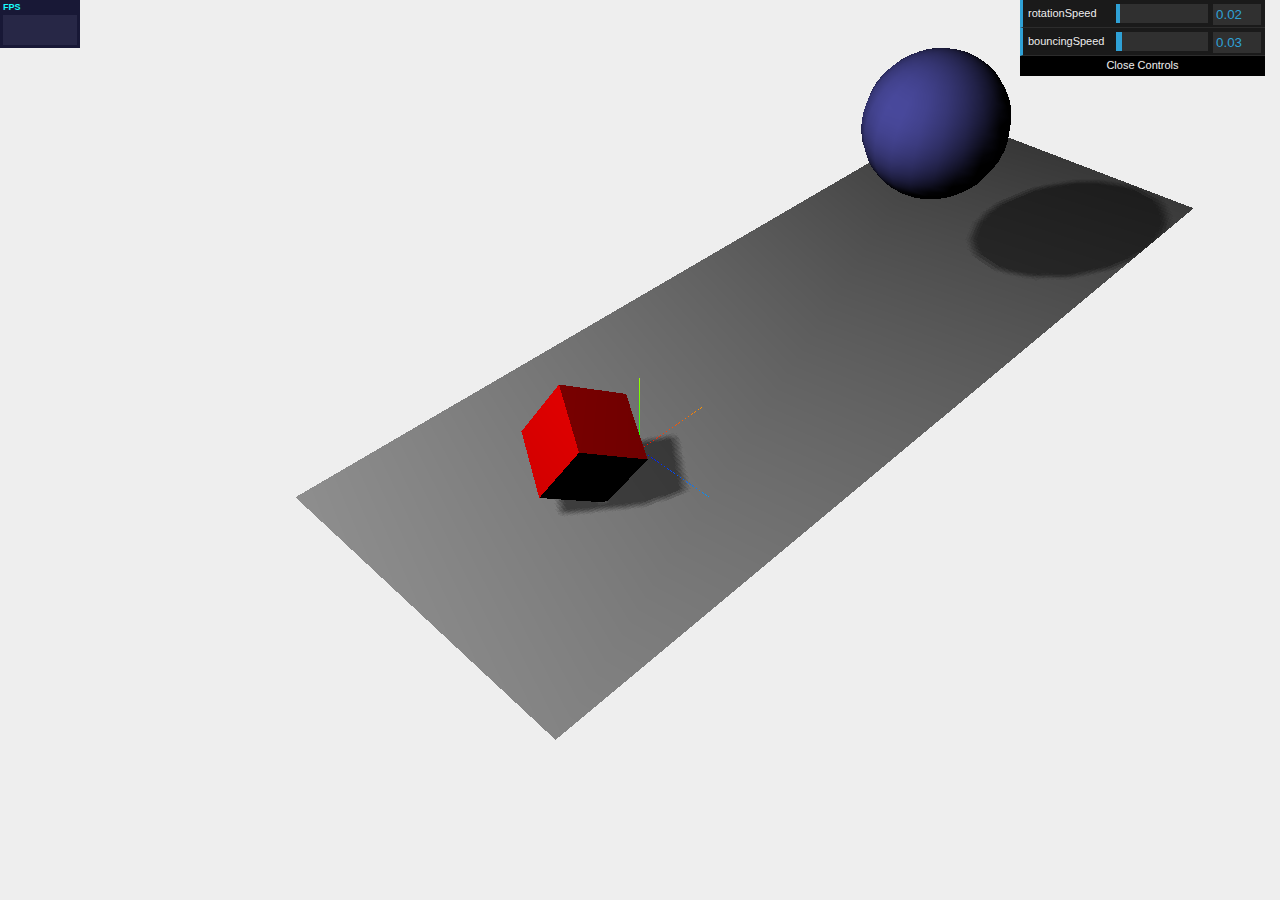
<file: exp/index.html>
<!DOCTYPE html>
<html>
  <head>
    <title>Basic skeleton</title>
    <script type="text/javascript" src="req/libs/three.js"></script>
    <script type="text/javascript" src="req/libs/jquery-1.9.0.js"></script>
    <script type="text/javascript" src="req/libs/stats.js"></script>
    <script type="text/javascript" src="req/libs/dat.gui.js"></script>

    <style>
      body {
        margin: 0;
        overflow: hidden;
      }
      #Stats-output {
        position: absolute;
        top: 0;
        left: 0;
      }
    </style>
  </head>
  <body>
    <div id="Stats-output">
    </div>

    <div id="WebGL-output">
    </div>

    <script type="text/javascript">
      // once everything is loaded, we run our Three.js stuff.
      $(function () {

        function init() {

          var stats = initStats();

          var scene = new THREE.Scene();
          var camera = new THREE.PerspectiveCamera(45
            , window.innerWidth / window.innerHeight
            , 0.1, 1000);
          var renderer = new THREE.WebGLRenderer();
          renderer.setClearColorHex(0xEEEEEE, 1.0);
          renderer.setSize(window.innerWidth, window.innerHeight);

          var axes = new THREE.AxisHelper(5);
          scene.add(axes);

          // objects

          var planeGeo = new THREE.PlaneGeometry(60, 20, 1, 1);
          var planeMat = new THREE.MeshLambertMaterial({color: 0xcccccc});
          var plane = new THREE.Mesh(planeGeo, planeMat);

          plane.rotation.x = -0.5 * Math.PI;

          plane.position.x = 15;
          plane.position.y = 0;
          plane.position.z = 0;

          plane.receiveShadow = true;

          scene.add(plane);

          var cubeGeo = new THREE.CubeGeometry(4,4,4);
          var cubeMat = new THREE.MeshLambertMaterial({color: 0xff0000});
          var cube = new THREE.Mesh(cubeGeo, cubeMat);

          cube.position.x = -4;
          cube.position.y = 3;
          cube.position.z = 0;

          cube.castShadow = true;

          scene.add(cube);

          var sphereGeometry = new THREE.SphereGeometry(4,20,20);
          var sphereMaterial = new THREE.MeshLambertMaterial({color: 0x7777ff});
          var sphere = new THREE.Mesh(sphereGeometry,sphereMaterial);

          sphere.position.x = 20;
          sphere.position.y = 4;
          sphere.position.z = 2;

          sphere.castShadow = true;

          scene.add(sphere);

          // lights

          var spotLight = new THREE.SpotLight(0xffffff);
          spotLight.position.set(-40,60,-10);
          spotLight.castShadow = true;
          scene.add(spotLight);
          
          camera.position.x = -30;
          camera.position.y = 40;
          camera.position.z = 30;

          camera.lookAt(scene.position);

          // renders original
          $('#WebGL-output').append(renderer.domElement);

          renderer.setSize(window.innerWidth, window.innerHeight);
          renderer.shadowMapEnabled = true;
          
          var step = 0;

          var controls = new function() {
            this.rotationSpeed = 0.02;
            this.bouncingSpeed = 0.03;
          }

          var gui = new dat.GUI();
          gui.add(controls, 'rotationSpeed', 0, 0.5);
          gui.add(controls, 'bouncingSpeed', 0, 0.5);

          renderScene();

          function renderScene() {
            stats.update();

            cube.rotation.x += controls.rotationSpeed;
            cube.rotation.y += controls.rotationSpeed;
            cube.rotation.z += controls.rotationSpeed;

            step += controls.bouncingSpeed;
            sphere.position.x = 20 + ( 10 * (Math.cos(step)));
            sphere.position.y = 2 + ( 10 * Math.abs(Math.sin(step)));

            requestAnimationFrame(renderScene);
            renderer.render(scene, camera);
          }

          function initStats() {
            var stats = new Stats();

            stats.setMode(0);

            $("#Stats-output").append(stats.domElement);

            return stats;
          }
        }

        $(window).load(function() {
          init();
        });
      });
    </script>
  </body>
</html>
</file>
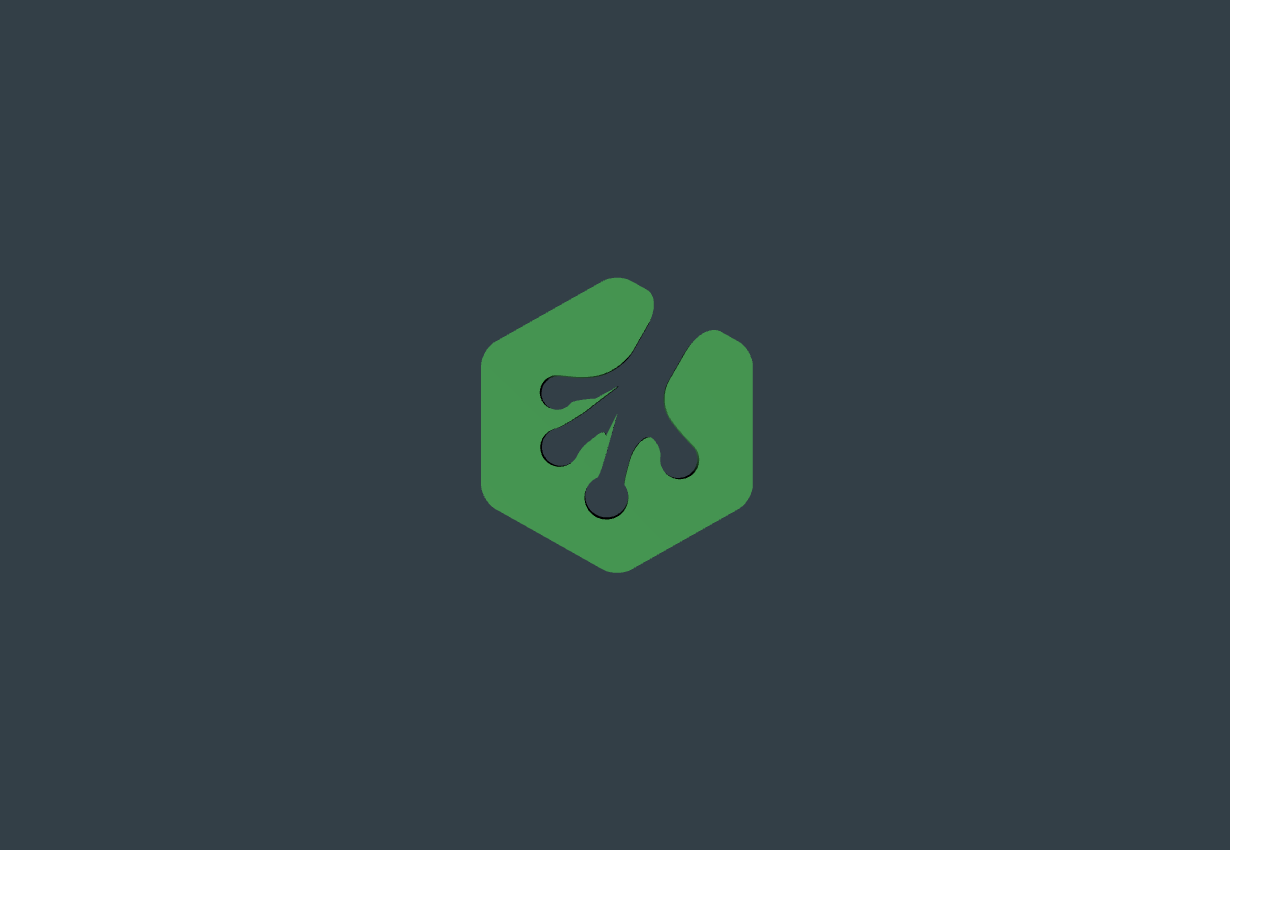
<file: threelogo/index.html>
<!doctype html>
<html lang="en">
<head>
  <title>Treehouse Logo in three.js</title>
  <meta charset="utf-8">
</head>
<body style="margin: 0;">

  <script src="js/three.min.js"></script>
  <script src="js/OrbitControls.js"></script>

  <script>

    // Set up the scene, camera, and renderer as global variables.
    var scene, camera, renderer;

    init();
    animate();

    // Sets up the scene.
    function init() {

      // Create the scene and set the scene size.
      scene = new THREE.Scene();
      var WIDTH = window.innerWidth - 50,
          HEIGHT = window.innerHeight - 50;

      // Create a renderer and add it to the DOM.
      renderer = new THREE.WebGLRenderer({antialias:true});
      renderer.setSize(WIDTH, HEIGHT);
      document.body.appendChild(renderer.domElement);

      // Create a camera, zoom it out from the model a bit, and add it to the scene.
      camera = new THREE.PerspectiveCamera(45, WIDTH / HEIGHT, 0.1, 20000);
      camera.position.set(0,12,0);
      scene.add(camera);

      // Create an event listener that resizes the renderer with the browser window.
      window.addEventListener('resize', function() {
        var WIDTH = window.innerWidth - 25,
            HEIGHT = window.innerHeight - 25;
        renderer.setSize(WIDTH, HEIGHT);
        camera.aspect = WIDTH / HEIGHT;
        camera.updateProjectionMatrix();
      });

      // Set the background color of the scene.
      renderer.setClearColorHex(0x333F47, 1);

      // Create a light, set its position, and add it to the scene.
      var light = new THREE.PointLight(0xffffff);
      light.position.set(-100,200,100);
      scene.add(light);

      // Load in the mesh and add it to the scene.
      var loader = new THREE.JSONLoader();
      loader.load( "models/treehouse_logo.js", function(geometry){
        var material = new THREE.MeshLambertMaterial({color: 0x55B663});
        mesh = new THREE.Mesh(geometry, material);
        scene.add(mesh);
      });

      // Add OrbitControls so that we can pan around with the mouse.
      controls = new THREE.OrbitControls(camera, renderer.domElement);

    }


    // Renders the scene and updates the render as needed.
    function animate() {

      // Read more about requestAnimationFrame at http://www.paulirish.com/2011/requestanimationframe-for-smart-animating/
      requestAnimationFrame(animate);

      // Render the scene.
      renderer.render(scene, camera);
      controls.update();

    }

  </script>

</body>
</html>
</file>
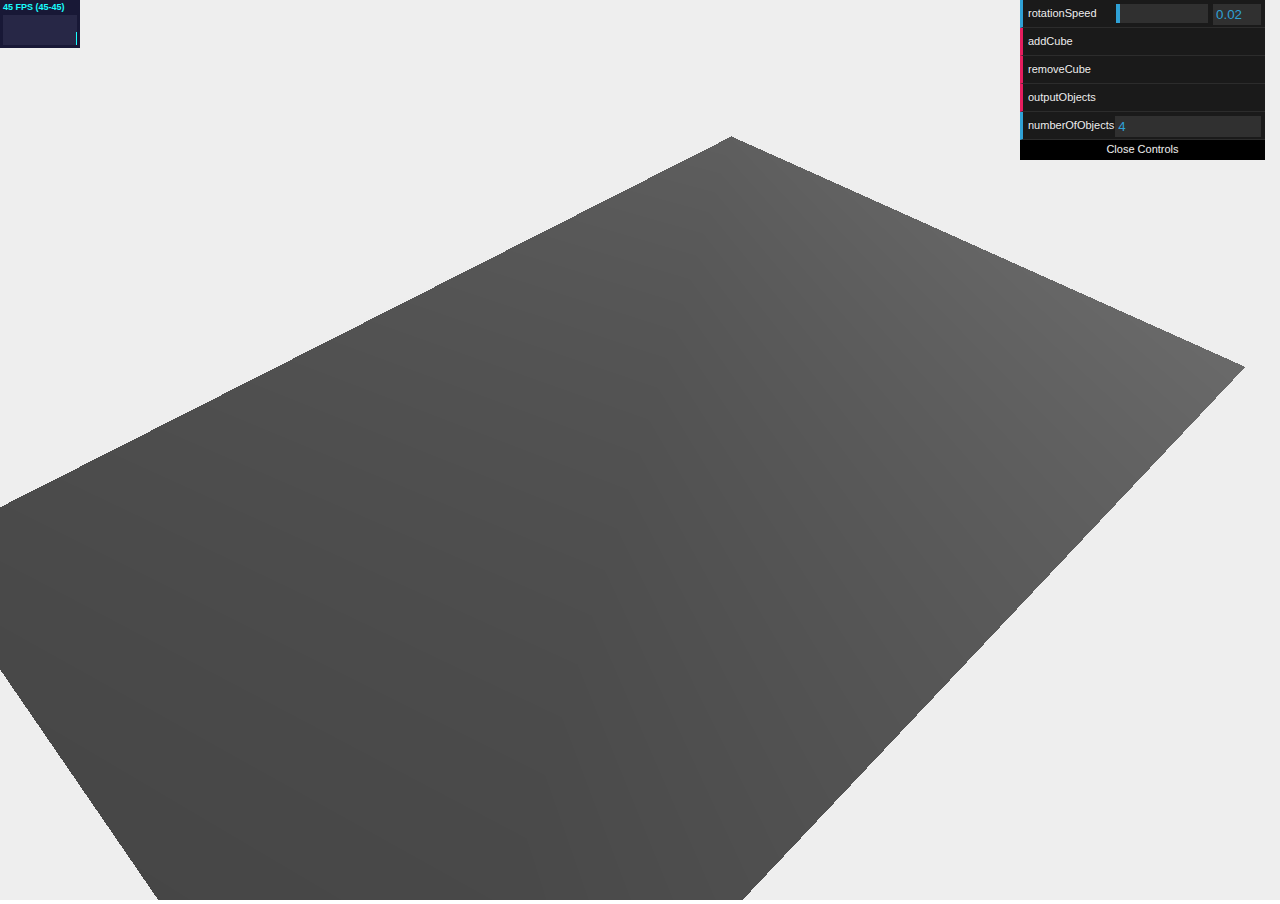
<file: exp/01-basic-scene.html>
<!DOCTYPE html>

<html>

<head>
    <title>Example 02.01 - Basic Scene</title>
    <script type="text/javascript" src="req/libs/three.js"></script>

    <script type="text/javascript" src="req/libs/stats.js"></script>
    <script type="text/javascript" src="req/libs/dat.gui.js"></script>
    <style>
        body {
            /* set margin to 0 and overflow to hidden, to go fullscreen */
            margin: 0;
            overflow: hidden;
        }
    </style>
</head>
<body>

<div id="Stats-output">
</div>
<!-- Div which will hold the Output -->
<div id="WebGL-output">
</div>

<!-- Javascript code that runs our Three.js examples -->
<script type="text/javascript">

    // once everything is loaded, we run our Three.js stuff.
    function init() {

        var stats = initStats();

        // create a scene, that will hold all our elements such as objects, cameras and lights.
        var scene = new THREE.Scene();

        // create a camera, which defines where we're looking at.
        var camera = new THREE.PerspectiveCamera(45, window.innerWidth / window.innerHeight, 0.1, 1000);
        scene.add(camera);

        // create a render and set the size
        var renderer = new THREE.WebGLRenderer();

        renderer.setClearColor(new THREE.Color(0xEEEEEE, 1.0));
        renderer.setSize(window.innerWidth, window.innerHeight);
        renderer.shadowMapEnabled = true;

        // create the ground plane
        var planeGeometry = new THREE.PlaneGeometry(60, 40, 1, 1);
        var planeMaterial = new THREE.MeshLambertMaterial({color: 0xffffff});
        var plane = new THREE.Mesh(planeGeometry, planeMaterial);
        plane.receiveShadow = true;

        // rotate and position the plane
        plane.rotation.x = -0.5 * Math.PI;
        plane.position.x = 0;
        plane.position.y = 0;
        plane.position.z = 0;

        // add the plane to the scene
        scene.add(plane);

        // position and point the camera to the center of the scene
        camera.position.x = -30;
        camera.position.y = 40;
        camera.position.z = 30;
        camera.lookAt(scene.position);

        // add subtle ambient lighting
        var ambientLight = new THREE.AmbientLight(0x0c0c0c);
        scene.add(ambientLight);

        // add spotlight for the shadows
        var spotLight = new THREE.SpotLight(0xffffff);
        spotLight.position.set(-40, 60, -10);
        spotLight.castShadow = true;
        scene.add(spotLight);

        // add the output of the renderer to the html element
        document.getElementById("WebGL-output").appendChild(renderer.domElement);

        // call the render function
        var step = 0;

        var controls = new function () {
            this.rotationSpeed = 0.02;
            this.numberOfObjects = scene.children.length;

            this.removeCube = function () {
                var allChildren = scene.children;
                var lastObject = allChildren[allChildren.length - 1];
                if (lastObject instanceof THREE.Mesh) {
                    scene.remove(lastObject);
                    this.numberOfObjects = scene.children.length;
                }
            };

            this.addCube = function () {

                var cubeSize = Math.ceil((Math.random() * 3));
                var cubeGeometry = new THREE.BoxGeometry(cubeSize, cubeSize, cubeSize);
                var cubeMaterial = new THREE.MeshLambertMaterial({color: Math.random() * 0xffffff});
                var cube = new THREE.Mesh(cubeGeometry, cubeMaterial);
                cube.castShadow = true;
                cube.name = "cube-" + scene.children.length;


                // position the cube randomly in the scene

                cube.position.x = -30 + Math.round((Math.random() * planeGeometry.parameters.width));
                cube.position.y = Math.round((Math.random() * 5));
                cube.position.z = -20 + Math.round((Math.random() * planeGeometry.parameters.height));

                // add the cube to the scene
                scene.add(cube);
                this.numberOfObjects = scene.children.length;
            };

            this.outputObjects = function () {
                console.log(scene.children);
            }
        };

        var gui = new dat.GUI();
        gui.add(controls, 'rotationSpeed', 0, 0.5);
        gui.add(controls, 'addCube');
        gui.add(controls, 'removeCube');
        gui.add(controls, 'outputObjects');
        gui.add(controls, 'numberOfObjects').listen();

        render();

        function render() {
            stats.update();

            // rotate the cubes around its axes
            scene.traverse(function (e) {
                if (e instanceof THREE.Mesh && e != plane) {

                    e.rotation.x += controls.rotationSpeed;
                    e.rotation.y += controls.rotationSpeed;
                    e.rotation.z += controls.rotationSpeed;
                }
            });

            // render using requestAnimationFrame
            requestAnimationFrame(render);
            renderer.render(scene, camera);
        }

        function initStats() {

            var stats = new Stats();

            stats.setMode(0); // 0: fps, 1: ms

            // Align top-left
            stats.domElement.style.position = 'absolute';
            stats.domElement.style.left = '0px';
            stats.domElement.style.top = '0px';

            document.getElementById("Stats-output").appendChild(stats.domElement);

            return stats;
        }
    }
    window.onload = init


</script>
</body>
</html>
</file>
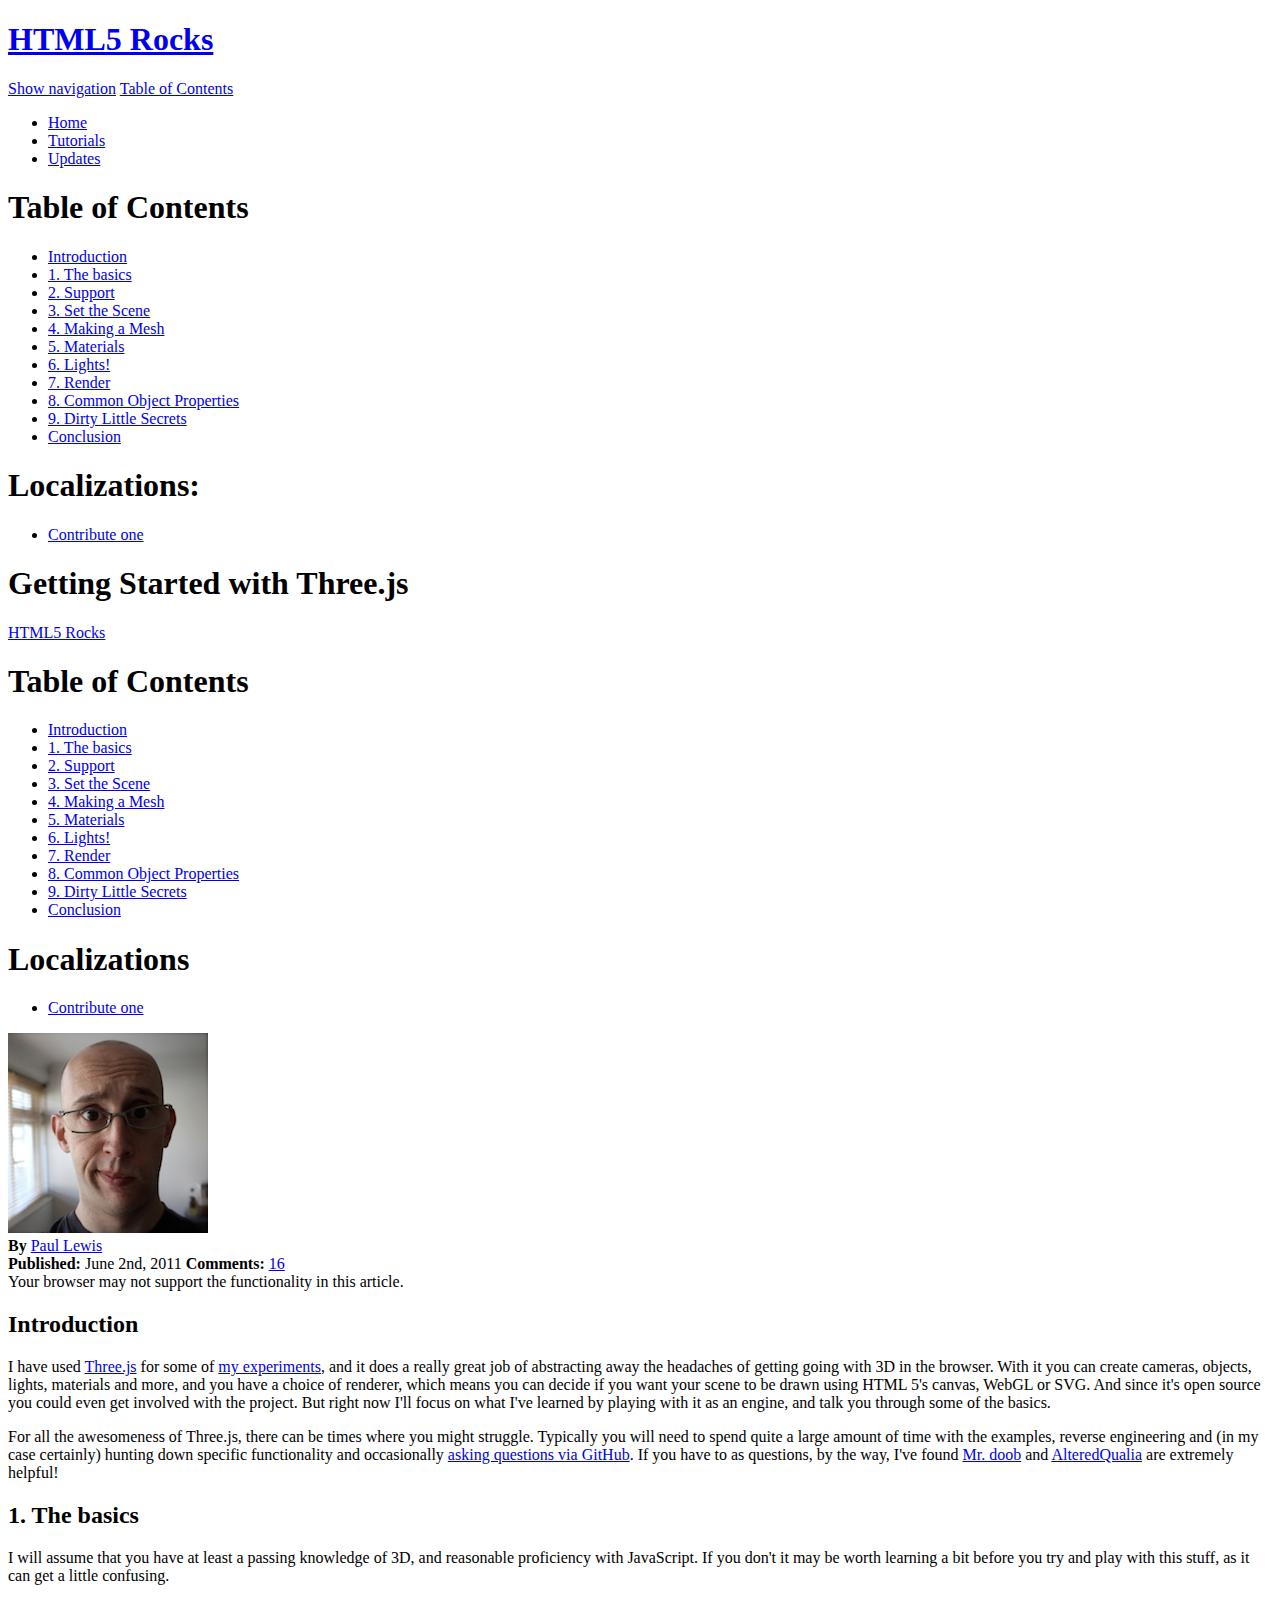
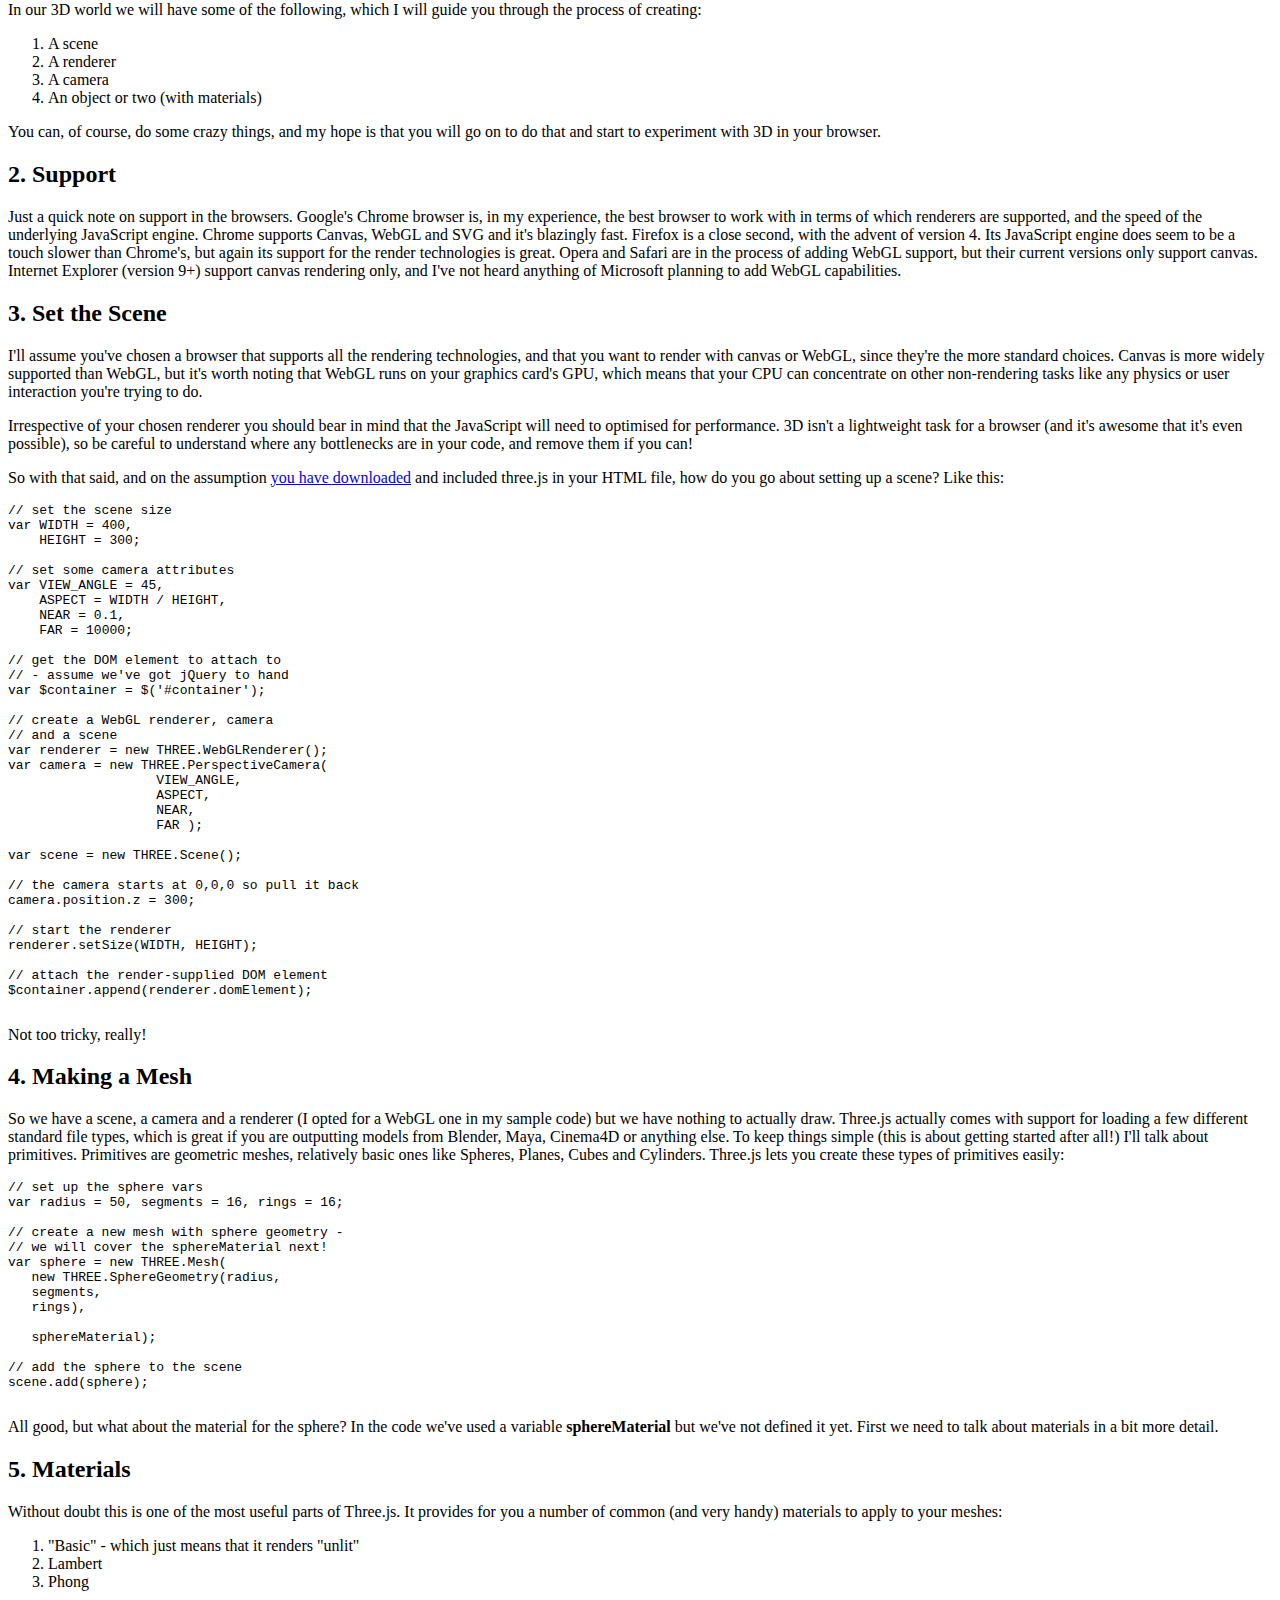
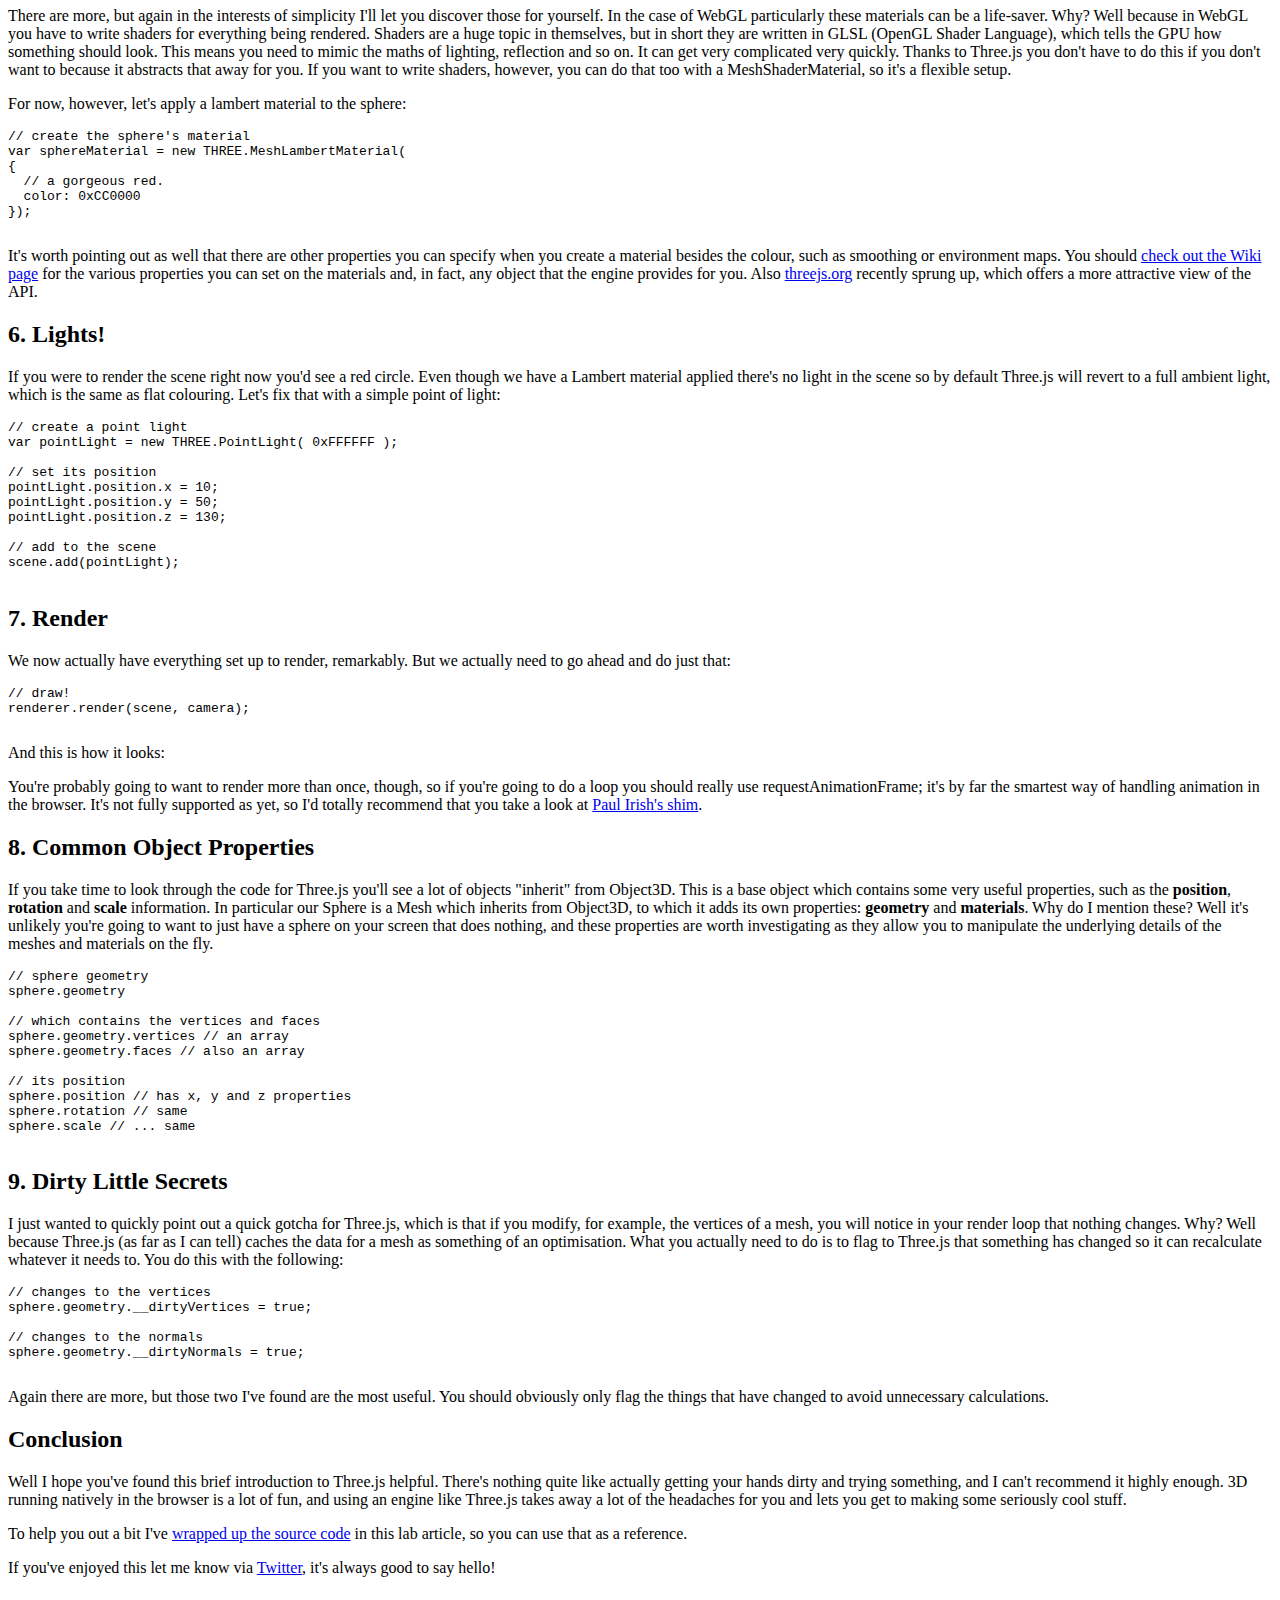
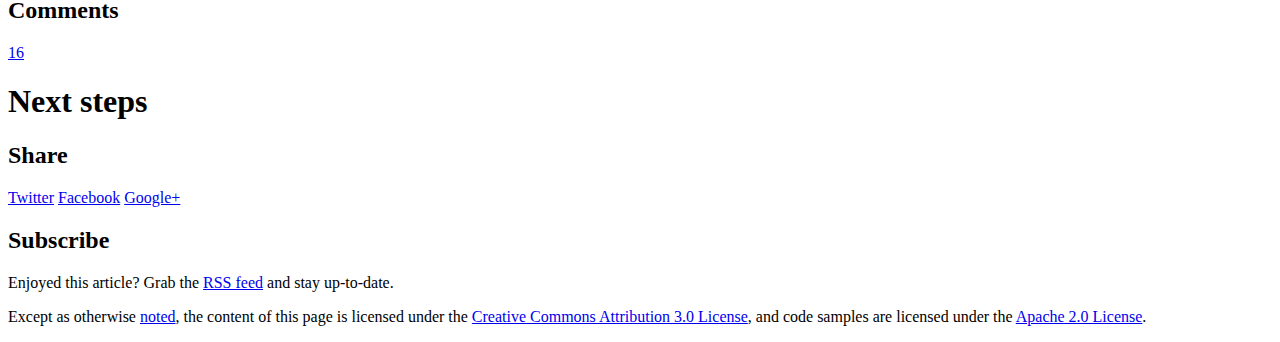
<file: references/Getting Started with Three.js - HTML5 Rocks.html>
<!DOCTYPE html>
<!-- saved from url=(0051)http://www.html5rocks.com/en/tutorials/three/intro/ -->
<html lang="en" dir="ltr" itemscope="" itemtype="http://schema.org/Article" class=" js flexbox canvas canvastext webgl no-touch geolocation postmessage websqldatabase indexeddb hashchange history draganddrop websockets rgba hsla multiplebgs backgroundsize borderimage borderradius boxshadow textshadow opacity cssanimations csscolumns cssgradients cssreflections csstransforms csstransforms3d csstransitions fontface generatedcontent video audio localstorage sessionstorage webworkers applicationcache svg inlinesvg smil svgclippaths adownload webaudio no-battery blobconstructor contenteditable cors csscalc cssfilters mediaqueries no-regions classlist datalistelem details texttrackapi track filereader filesystem fullscreen getusermedia gamepads xhr2 quotamanagement performance raf no-stylescoped websocketsbinary no-webintents todataurljpeg todataurlwebp webp"><head><meta http-equiv="Content-Type" content="text/html; charset=UTF-8">
  <meta charset="utf-8">
  <meta property="twitter:account_id" content="1593210261">
  <!-- Copyright (c) 2012 Google Inc.
   *
   * Licensed under the Apache License, Version 2.0 (the "License");
   * you may not use this file except in compliance with the License.
   * You may obtain a copy of the License at
   *
   *     http://www.apache.org/licenses/LICENSE-2.0
   *
   * Unless required by applicable law or agreed to in writing, software
   * distributed under the License is distributed on an "AS IS" BASIS,
   * WITHOUT WARRANTIES OR CONDITIONS OF ANY KIND, either express or implied.
   * See the License for the specific language governing permissions and
   * limitations under the License.
   *
   * Author: Paul Lewis <paul@aerotwist.com>
   *
   * 
   *
  -->
  <title>Getting Started with Three.js - HTML5 Rocks</title>
  <meta name="description" content="Three.js is a powerful engine for doing native 3D work in your browser. But how do you get going?">
  <meta name="keywords" content="html5,html 5,html5 demos,html5 examples,javascript,css3,notifications,geolocation,web workers,apppcache,file api,filereader,indexeddb,offline,audio,video,drag and drop,chrome,sse,mobile">
  <meta name="viewport" content="width=device-width, initial-scale=1.0, minimum-scale=1.0">
  <meta name="theme-color" content="#f04530">
  <link rel="shortcut icon" href="http://www.html5rocks.com/favicon.ico">
  <link rel="alternate" type="application/rss+xml" title="HTML5 Rocks RSS" href="http://feeds.feedburner.com/html5rocks">
  <meta name="google-site-verification" content="E1HOIDkksrWY5npenL8FeQhKn4Ujctd75iO2lfufSyA">
  <meta itemprop="name" content="Getting Started with Three.js - HTML5 Rocks">
  <meta itemprop="description" content="Three.js is a powerful engine for doing native 3D work in your browser. But how do you get going?">
  
  <meta itemprop="image" content="http://www.html5rocks.com/static/images/html5rocks-logo-wings.png">
  

  
  <meta name="twitter:card" content="summary">
  <meta name="twitter:site" content="@ChromiumDev">
  <meta name="twitter:creator" content="@aerotwist">

  <meta property="og:type" content="article">
  <meta property="og:title" content="Getting Started with Three.js - HTML5 Rocks">
  <meta property="og:url" content="http://www.html5rocks.com/en/tutorials/three/intro/">
  <meta property="og:description" content="Three.js is a powerful engine for doing native 3D work in your browser. But how do you get going?">
  <meta property="og:image" content="http://www.html5rocks.com/static/images/profiles/paullewis.png">
  <meta property="og:site_name" content="HTML5 Rocks - A resource for open web HTML5 developers">
  

  
  <link rel="author" href="https://www.google.com/profiles/105201233571140699617">
  
  
  <link rel="publisher" href="https://plus.google.com/+GoogleChromeDevelopers">

  

  
    
    <link rel="stylesheet" media="all" href="http://www.html5rocks.com/static/css/v2-combined.min.css?20131111">
    

    
  

  <link href="http://fonts.googleapis.com/css?family=Open+Sans:300,400,400italic,600,800|Source+Code+Pro" rel="stylesheet">

  <link rel="apple-touch-icon" href="http://www.html5rocks.com/static/images/identity/HTML5_Badge_64.png">
  <link rel="apple-touch-icon-precomposed" href="http://www.html5rocks.com/static/images/identity/HTML5_Badge_64.png">

  <script type="text/javascript" src="./Getting Started with Three.js - HTML5 Rocks_files/count.js" async=""></script><script type="text/javascript" async="" src="http://www.google-analytics.com/analytics.js"></script><script type="text/javascript" async="" src="http://www.google-analytics.com/analytics.js"></script><script async="" src="./Getting Started with Three.js - HTML5 Rocks_files/gtm.js"></script><script async="" src="http://www.google-analytics.com/analytics.js"></script><script async="" src="./Getting Started with Three.js - HTML5 Rocks_files/gtm.js"></script><script src="./Getting Started with Three.js - HTML5 Rocks_files/modernizr.custom.82437.js"></script>

  <!--[if lt IE 9]>
  <script src="http://html5shim.googlecode.com/svn/trunk/html5-els.js"></script>
  <![endif]-->

  


<script async="" src="./Getting Started with Three.js - HTML5 Rocks_files/count-data.js"></script></head>
<body data-href="tutorials-three-intro" onload="" class="article tutorial">

  <header class="main" id="siteheader">
    <h1 id="title">
      <a href="http://www.html5rocks.com/en/" title="HTML5 Rocks">HTML5 Rocks</a>
    </h1>
    <a href="http://www.html5rocks.com/en/tutorials/three/intro/#sitenav" id="navtoggle">Show navigation</a>

    
    <a id="toctoggle" href="http://www.html5rocks.com/en/tutorials/three/intro/#toc">Table of Contents</a>
    

    <nav id="sitenav">
      <ul>
        
        <li id="home_menu"><a href="http://www.html5rocks.com/en/" class="home">Home</a></li>
        
        <li id="tutorials_menu"><a href="http://www.html5rocks.com/en/tutorials/?page=1" class="tutorials">Tutorials</a></li>
        <li id="updates_menu"><a href="http://updates.html5rocks.com/" class="updates">Updates</a></li>
      </ul>
    </nav>

    
    <nav class="toc" id="toc">
      <h1>Table of Contents</h1>

      <ul><li><a href="http://www.html5rocks.com/en/tutorials/three/intro/#toc-intro">Introduction</a></li><li><a href="http://www.html5rocks.com/en/tutorials/three/intro/#toc-1">1. The basics</a></li><li><a href="http://www.html5rocks.com/en/tutorials/three/intro/#toc-2">2. Support</a></li><li><a href="http://www.html5rocks.com/en/tutorials/three/intro/#toc-3">3. Set the Scene</a></li><li><a href="http://www.html5rocks.com/en/tutorials/three/intro/#toc-4">4. Making a Mesh</a></li><li><a href="http://www.html5rocks.com/en/tutorials/three/intro/#toc-5">5. Materials</a></li><li><a href="http://www.html5rocks.com/en/tutorials/three/intro/#toc-6">6. Lights!</a></li><li><a href="http://www.html5rocks.com/en/tutorials/three/intro/#toc-7">7. Render</a></li><li><a href="http://www.html5rocks.com/en/tutorials/three/intro/#toc-8">8. Common Object Properties</a></li><li><a href="http://www.html5rocks.com/en/tutorials/three/intro/#toc-9">9. Dirty Little Secrets</a></li><li><a href="http://www.html5rocks.com/en/tutorials/three/intro/#toc-conclusion">Conclusion</a></li></ul>

      <h1 class="visible-title">Localizations:</h1>
      <ul>
        
          <li><a href="https://github.com/html5rocks/www.html5rocks.com/blob/master/CONTRIBUTING.md">Contribute one</a></li>
        
      </ul>
    </nav>
    
  </header>

  <div class="body-content">
    

  <section class="title">

    

    <section class="title-text container">
      
      <h1>Getting Started with Three.js</h1>
      
      

      <a href="http://www.html5rocks.com/en/" class="watermark">HTML5 Rocks</a>
    </section>
  </section>

  <article class="content-wrapper">

    <section class="container">

      

      <div class="article-meta sticky" id="article-meta" style="top: 22px;">
        <nav class="toc">
          <h1>Table of Contents</h1>

          <ul><li><a href="http://www.html5rocks.com/en/tutorials/three/intro/#toc-intro">Introduction</a></li><li><a href="http://www.html5rocks.com/en/tutorials/three/intro/#toc-1">1. The basics</a></li><li><a href="http://www.html5rocks.com/en/tutorials/three/intro/#toc-2">2. Support</a></li><li><a href="http://www.html5rocks.com/en/tutorials/three/intro/#toc-3">3. Set the Scene</a></li><li><a href="http://www.html5rocks.com/en/tutorials/three/intro/#toc-4">4. Making a Mesh</a></li><li><a href="http://www.html5rocks.com/en/tutorials/three/intro/#toc-5">5. Materials</a></li><li><a href="http://www.html5rocks.com/en/tutorials/three/intro/#toc-6">6. Lights!</a></li><li><a href="http://www.html5rocks.com/en/tutorials/three/intro/#toc-7">7. Render</a></li><li><a href="http://www.html5rocks.com/en/tutorials/three/intro/#toc-8">8. Common Object Properties</a></li><li><a href="http://www.html5rocks.com/en/tutorials/three/intro/#toc-9">9. Dirty Little Secrets</a></li><li><a href="http://www.html5rocks.com/en/tutorials/three/intro/#toc-conclusion">Conclusion</a></li></ul>
        </nav>

        <aside class="localizations">
          <h1>Localizations</h1>
          <ul>
            
              <li><a href="https://github.com/html5rocks/www.html5rocks.com/blob/master/CONTRIBUTING.md">Contribute one</a></li>
            
          </ul>
        </aside>
      </div>
      

      <div class="content" id="article-content">

        <section class="byline">

          <div class="byline-content">
            
            <section class="author-images">
              <a href="http://www.html5rocks.com/profiles/#paullewis">
                <img src="./Getting Started with Three.js - HTML5 Rocks_files/paullewis.png" itemprop="photo" alt="Paul Lewis" title="Paul Lewis">
              </a>

              
            </section>

            <section class="meta">
              <div class="authors">
                <strong>By</strong> <a href="http://www.html5rocks.com/profiles/#paullewis">Paul Lewis</a>
                
              </div>

              

              <div class="date">
                <time pubdate=""><strong>Published:</strong> June 2nd, 2011</time>
                
                <span><strong>Comments:</strong> <a href="http://www.html5rocks.com/en/tutorials/three/intro/#disqus_thread" class="load-comments" data-disqus-identifier="http://www.html5rocks.com/tutorials/three/intro/">16</a></span>
              </div>

              <div id="notcompatible" class="hidden">
                Your browser may not support the functionality in this article.
              </div>
            </section>
            <div class="clear"></div>

            
          </div>
        </section>

        

    <h2 id="toc-intro">Introduction</h2>
    <p>I have used <a target="_blank" href="https://github.com/mrdoob/three.js/" title="Three.js on GitHub">Three.js</a> for some of <a href="http://aerotwist.com/lab/" target="_blank">my experiments</a>, and it does a really great job of
    abstracting away the headaches of getting going with 3D in the browser.
    With it you can create cameras, objects, lights, materials and more, and
    you have a choice of renderer, which means you can decide if you want
    your scene to be drawn using HTML 5's canvas, WebGL or SVG. And since it's
    open source you could even get involved with the project. But right now
    I'll focus on what I've learned by playing with it as an engine, and talk
    you through some of the basics.</p>

    <p>For all the awesomeness of Three.js, there can be times where you
    might struggle. Typically you will need to spend quite a large amount of time with
    the examples, reverse engineering and (in my case certainly) hunting down
    specific functionality and occasionally <a target="_blank" href="https://github.com/mrdoob/three.js/issues" title="Three.js Issues on GitHub">asking questions via GitHub</a>. If you
    have to as questions, by the way, I've found <a target="_blank" href="http://mrdoob.com/" title="Mr. doob">Mr. doob</a> and <a target="_blank" href="http://alteredqualia.com/" title="AlteredQualia">AlteredQualia</a> are
    extremely helpful!</p>

    <h2 id="toc-1">1. The basics</h2>
    <p>I will assume that you have at
    least a passing knowledge of 3D, and reasonable proficiency with
    JavaScript. If you don't it may be worth learning a bit before you try
    and play with this stuff, as it can get a little confusing.</p>

    <p>In our 3D world we will have some of the following, which I will
    guide you through the process of creating:</p>
    <ol>
      <li>A scene</li>
      <li>A renderer</li>
      <li>A camera</li>
      <li>An object or two (with materials)</li>
    </ol>

    <p>You can, of course, do some crazy things, and my hope is that you will
    go on to do that and start to experiment with 3D in your browser.</p>

    <h2 id="toc-2">2. Support</h2>
    <p>Just a quick note on support in the browsers. Google's Chrome browser is, in my experience,
    the best browser to work with in terms of which renderers are supported, and
    the speed of the underlying JavaScript engine. Chrome supports
    Canvas, WebGL and SVG and it's blazingly fast. Firefox is a close second, with the
    advent of version 4. Its JavaScript engine does seem to be a touch slower than
    Chrome's, but again its support for the render technologies is great. Opera and Safari
    are in the process of adding WebGL support, but their current versions only support canvas.
    Internet Explorer (version 9+) support canvas rendering only, and I've not heard
    anything of Microsoft planning to add WebGL capabilities.</p>

    <h2 id="toc-3">3. Set the Scene</h2>
    <p>I'll assume you've chosen a browser that supports all the rendering technologies,
    and that you want to render with canvas or WebGL, since they're the more standard
    choices. Canvas is more widely supported than WebGL, but it's worth noting that
    WebGL runs on your graphics card's GPU, which means that your CPU can concentrate
    on other non-rendering tasks like any physics or user interaction you're trying to
    do.</p>

    <p>Irrespective of your chosen renderer you should bear in mind that the JavaScript
    will need to optimised for performance. 3D isn't a lightweight task for a browser
    (and it's awesome that it's even possible), so be careful to understand where any
    bottlenecks are in your code, and remove them if you can!</p>

    <p>So with that said, and on the assumption <a href="https://github.com/mrdoob/three.js/archives/master" target="_blank" title="Download Three.js">you have downloaded</a> and included three.js
    in your HTML file, how do you go about setting up a scene? Like this:

    </p><pre class="prettyprint"><span class="com">// set the scene size</span><span class="pln">
</span><span class="kwd">var</span><span class="pln"> WIDTH </span><span class="pun">=</span><span class="pln"> </span><span class="lit">400</span><span class="pun">,</span><span class="pln">
    HEIGHT </span><span class="pun">=</span><span class="pln"> </span><span class="lit">300</span><span class="pun">;</span><span class="pln">

</span><span class="com">// set some camera attributes</span><span class="pln">
</span><span class="kwd">var</span><span class="pln"> VIEW_ANGLE </span><span class="pun">=</span><span class="pln"> </span><span class="lit">45</span><span class="pun">,</span><span class="pln">
    ASPECT </span><span class="pun">=</span><span class="pln"> WIDTH </span><span class="pun">/</span><span class="pln"> HEIGHT</span><span class="pun">,</span><span class="pln">
    NEAR </span><span class="pun">=</span><span class="pln"> </span><span class="lit">0.1</span><span class="pun">,</span><span class="pln">
    FAR </span><span class="pun">=</span><span class="pln"> </span><span class="lit">10000</span><span class="pun">;</span><span class="pln">

</span><span class="com">// get the DOM element to attach to</span><span class="pln">
</span><span class="com">// - assume we've got jQuery to hand</span><span class="pln">
</span><span class="kwd">var</span><span class="pln"> $container </span><span class="pun">=</span><span class="pln"> $</span><span class="pun">(</span><span class="str">'#container'</span><span class="pun">);</span><span class="pln">

</span><span class="com">// create a WebGL renderer, camera</span><span class="pln">
</span><span class="com">// and a scene</span><span class="pln">
</span><span class="kwd">var</span><span class="pln"> renderer </span><span class="pun">=</span><span class="pln"> </span><span class="kwd">new</span><span class="pln"> THREE</span><span class="pun">.</span><span class="typ">WebGLRenderer</span><span class="pun">();</span><span class="pln">
</span><span class="kwd">var</span><span class="pln"> camera </span><span class="pun">=</span><span class="pln"> </span><span class="kwd">new</span><span class="pln"> THREE</span><span class="pun">.</span><span class="typ">PerspectiveCamera</span><span class="pun">(</span><span class="pln">
                   VIEW_ANGLE</span><span class="pun">,</span><span class="pln">
                   ASPECT</span><span class="pun">,</span><span class="pln">
                   NEAR</span><span class="pun">,</span><span class="pln">
                   FAR </span><span class="pun">);</span><span class="pln">

</span><span class="kwd">var</span><span class="pln"> scene </span><span class="pun">=</span><span class="pln"> </span><span class="kwd">new</span><span class="pln"> THREE</span><span class="pun">.</span><span class="typ">Scene</span><span class="pun">();</span><span class="pln">

</span><span class="com">// the camera starts at 0,0,0 so pull it back</span><span class="pln">
camera</span><span class="pun">.</span><span class="pln">position</span><span class="pun">.</span><span class="pln">z </span><span class="pun">=</span><span class="pln"> </span><span class="lit">300</span><span class="pun">;</span><span class="pln">

</span><span class="com">// start the renderer</span><span class="pln">
renderer</span><span class="pun">.</span><span class="pln">setSize</span><span class="pun">(</span><span class="pln">WIDTH</span><span class="pun">,</span><span class="pln"> HEIGHT</span><span class="pun">);</span><span class="pln">

</span><span class="com">// attach the render-supplied DOM element</span><span class="pln">
$container</span><span class="pun">.</span><span class="pln">append</span><span class="pun">(</span><span class="pln">renderer</span><span class="pun">.</span><span class="pln">domElement</span><span class="pun">);</span><span class="pln">
    </span></pre>
    Not too tricky, really!
    <p></p>

    <h2 id="toc-4">4. Making a Mesh</h2>
    <p>
    So we have a scene, a camera and a renderer (I opted for a WebGL one in my sample
    code) but we have nothing to actually draw. Three.js actually comes with support
    for loading a few different standard file types, which is great if you are outputting
    models from Blender, Maya, Cinema4D or anything else. To keep things simple (this
    is about getting started after all!) I'll talk about primitives. Primitives are
    geometric meshes, relatively basic ones like Spheres, Planes, Cubes and Cylinders.
    Three.js lets you create these types of primitives easily:
    </p><pre class="prettyprint"><span class="com">// set up the sphere vars</span><span class="pln">
</span><span class="kwd">var</span><span class="pln"> radius </span><span class="pun">=</span><span class="pln"> </span><span class="lit">50</span><span class="pun">,</span><span class="pln"> segments </span><span class="pun">=</span><span class="pln"> </span><span class="lit">16</span><span class="pun">,</span><span class="pln"> rings </span><span class="pun">=</span><span class="pln"> </span><span class="lit">16</span><span class="pun">;</span><span class="pln">

</span><span class="com">// create a new mesh with sphere geometry -</span><span class="pln">
</span><span class="com">// we will cover the sphereMaterial next!</span><span class="pln">
</span><span class="kwd">var</span><span class="pln"> sphere </span><span class="pun">=</span><span class="pln"> </span><span class="kwd">new</span><span class="pln"> THREE</span><span class="pun">.</span><span class="typ">Mesh</span><span class="pun">(</span><span class="pln">
   </span><span class="kwd">new</span><span class="pln"> THREE</span><span class="pun">.</span><span class="typ">SphereGeometry</span><span class="pun">(</span><span class="pln">radius</span><span class="pun">,</span><span class="pln">
   segments</span><span class="pun">,</span><span class="pln">
   rings</span><span class="pun">),</span><span class="pln">

   sphereMaterial</span><span class="pun">);</span><span class="pln">

</span><span class="com">// add the sphere to the scene</span><span class="pln">
scene</span><span class="pun">.</span><span class="pln">add</span><span class="pun">(</span><span class="pln">sphere</span><span class="pun">);</span><span class="pln">
    </span></pre>
    All good, but what about the material for the sphere? In the code we've used a
    variable <strong>sphereMaterial</strong> but we've not defined it yet. First we need
    to talk about materials in a bit more detail.
    <p></p>

    <h2 id="toc-5">5. Materials</h2>
    <p>Without doubt this is one of the most useful parts of Three.js. It provides
    for you a number of common (and very handy) materials to apply to your meshes:</p>
    <ol>
      <li>"Basic" - which just means that it renders "unlit"</li>
      <li>Lambert</li>
      <li>Phong</li>
    </ol>
    <p>
    There are more, but again in the interests of simplicity I'll let you discover
    those for yourself. In the case of WebGL particularly these materials can be a
    life-saver. Why? Well because in WebGL you have to write shaders for everything
    being rendered. Shaders are a huge topic in themselves, but in short they are
    written in GLSL (OpenGL Shader Language), which tells the GPU
    how something should look. This means you need to mimic the maths of lighting,
    reflection and so on. It can get very complicated very quickly. Thanks to Three.js you don't have to do this
    if you don't want to because it abstracts that
    away for you. If you want to write shaders, however, you can do that too with
    a MeshShaderMaterial, so it's a flexible setup.</p>

    <p>For now, however, let's apply a lambert material to the sphere:
    </p>
    <pre class="prettyprint"><span class="com">// create the sphere's material</span><span class="pln">
</span><span class="kwd">var</span><span class="pln"> sphereMaterial </span><span class="pun">=</span><span class="pln"> </span><span class="kwd">new</span><span class="pln"> THREE</span><span class="pun">.</span><span class="typ">MeshLambertMaterial</span><span class="pun">(</span><span class="pln">
</span><span class="pun">{</span><span class="pln">
  </span><span class="com">// a gorgeous red.</span><span class="pln">
  color</span><span class="pun">:</span><span class="pln"> </span><span class="lit">0xCC0000</span><span class="pln">
</span><span class="pun">});</span><span class="pln">
    </span></pre>
    It's worth pointing out as well that there are other properties you can specify
    when you create a material besides the colour, such as smoothing or environment maps.
    You should <a href="https://github.com/mrdoob/three.js/wiki/API-Reference" title="Three.js Wiki" target="_blank">check out the Wiki page</a> for the various properties you can set on
    the materials and, in fact, any object that the engine provides for you. Also <a href="http://threejs.org/">threejs.org</a> recently sprung up, which offers a more attractive view of the API.
    <p></p>

    <h2 id="toc-6">6. Lights!</h2>
    <p>If you were to render the scene right now you'd see a red circle. Even
    though we have a Lambert material applied there's no light in the scene so
    by default Three.js will revert to a full ambient light, which is the same
    as flat colouring. Let's fix that with a simple point of light:
    </p><pre class="prettyprint"><span class="com">// create a point light</span><span class="pln">
</span><span class="kwd">var</span><span class="pln"> pointLight </span><span class="pun">=</span><span class="pln"> </span><span class="kwd">new</span><span class="pln"> THREE</span><span class="pun">.</span><span class="typ">PointLight</span><span class="pun">(</span><span class="pln"> </span><span class="lit">0xFFFFFF</span><span class="pln"> </span><span class="pun">);</span><span class="pln">

</span><span class="com">// set its position</span><span class="pln">
pointLight</span><span class="pun">.</span><span class="pln">position</span><span class="pun">.</span><span class="pln">x </span><span class="pun">=</span><span class="pln"> </span><span class="lit">10</span><span class="pun">;</span><span class="pln">
pointLight</span><span class="pun">.</span><span class="pln">position</span><span class="pun">.</span><span class="pln">y </span><span class="pun">=</span><span class="pln"> </span><span class="lit">50</span><span class="pun">;</span><span class="pln">
pointLight</span><span class="pun">.</span><span class="pln">position</span><span class="pun">.</span><span class="pln">z </span><span class="pun">=</span><span class="pln"> </span><span class="lit">130</span><span class="pun">;</span><span class="pln">

</span><span class="com">// add to the scene</span><span class="pln">
scene</span><span class="pun">.</span><span class="pln">add</span><span class="pun">(</span><span class="pln">pointLight</span><span class="pun">);</span><span class="pln">
    </span></pre>
    <p></p>

    <h2 id="toc-7">7. Render</h2>
    <p>
    We now actually have everything set up to render, remarkably. But we actually
    need to go ahead and do just that:
    </p><pre class="prettyprint"><span class="com">// draw!</span><span class="pln">
renderer</span><span class="pun">.</span><span class="pln">render</span><span class="pun">(</span><span class="pln">scene</span><span class="pun">,</span><span class="pln"> camera</span><span class="pun">);</span><span class="pln">
    </span></pre>
    And this is how it looks:
    <p></p>

    <div id="sample-1">

      <!-- [SAMPLE 1] -->

    </div>

    <p>
    You're probably going to want to render more than once, though, so if you're
    going to do a loop you should really use requestAnimationFrame; it's by
    far the smartest way of handling animation in the browser. It's not fully
    supported as yet, so I'd totally recommend that you take a look at <a href="http://paulirish.com/2011/requestanimationframe-for-smart-animating/" target="_blank" title="requestAnimationFrame for smart animating">
    Paul Irish's shim</a>.
    </p>

    <h2 id="toc-8">8. Common Object Properties</h2>
    <p>If you take time to look through the code for Three.js you'll see a lot
    of objects "inherit" from Object3D. This is a base object which contains some very useful
    properties, such as the <strong>position</strong>, <strong>rotation</strong> and <strong>scale</strong> information. In particular
    our Sphere is a Mesh which inherits from Object3D, to which it adds its own properties:
    <strong>geometry</strong> and <strong>materials</strong>. Why do I mention these? Well it's unlikely you're going
    to want to just have a sphere on your screen that does nothing, and these
    properties are worth investigating as they allow you to manipulate the underlying
    details of the meshes and materials on the fly.
    </p><pre class="prettyprint"><span class="com">// sphere geometry</span><span class="pln">
sphere</span><span class="pun">.</span><span class="pln">geometry

</span><span class="com">// which contains the vertices and faces</span><span class="pln">
sphere</span><span class="pun">.</span><span class="pln">geometry</span><span class="pun">.</span><span class="pln">vertices </span><span class="com">// an array</span><span class="pln">
sphere</span><span class="pun">.</span><span class="pln">geometry</span><span class="pun">.</span><span class="pln">faces </span><span class="com">// also an array</span><span class="pln">

</span><span class="com">// its position</span><span class="pln">
sphere</span><span class="pun">.</span><span class="pln">position </span><span class="com">// has x, y and z properties</span><span class="pln">
sphere</span><span class="pun">.</span><span class="pln">rotation </span><span class="com">// same</span><span class="pln">
sphere</span><span class="pun">.</span><span class="pln">scale </span><span class="com">// ... same</span><span class="pln">
    </span></pre>
    <p></p>

    <h2 id="toc-9">9. Dirty Little Secrets</h2>
    <p>I just wanted to quickly point out a quick gotcha for Three.js, which is that
    if you modify, for example, the vertices of a mesh, you will notice in your render
    loop that nothing changes. Why? Well because Three.js (as far as I can tell) caches
    the data for a mesh as something of
    an optimisation. What you actually need to do is to flag to Three.js that something
    has changed so it can recalculate whatever it needs to. You do this with the following:
    </p><pre class="prettyprint"><span class="com">// changes to the vertices</span><span class="pln">
sphere</span><span class="pun">.</span><span class="pln">geometry</span><span class="pun">.</span><span class="pln">__dirtyVertices </span><span class="pun">=</span><span class="pln"> </span><span class="kwd">true</span><span class="pun">;</span><span class="pln">

</span><span class="com">// changes to the normals</span><span class="pln">
sphere</span><span class="pun">.</span><span class="pln">geometry</span><span class="pun">.</span><span class="pln">__dirtyNormals </span><span class="pun">=</span><span class="pln"> </span><span class="kwd">true</span><span class="pun">;</span><span class="pln">
    </span></pre>
    Again there are more, but those two I've found are the most useful. You should obviously
    only flag the things that have changed to avoid unnecessary calculations.
    <p></p>

    <h2 id="toc-conclusion">Conclusion</h2>
    <p>Well I hope you've found this brief introduction to Three.js helpful. There's
    nothing quite like actually getting your hands dirty and trying something, and
    I can't recommend it highly enough. 3D running natively in the browser
    is a lot of fun, and using an engine like Three.js takes away a lot of the
    headaches for you and lets you get to making some seriously cool stuff.</p>
    <p>To help you out a bit I've <a href="http://aerotwist.com/lab/getting-started-with-three-js/sample.zip" title="Get the source code">wrapped up the source code</a> in this lab article, so you can
    use that as a reference.</p>
    <p>If you've enjoyed this let me know via <a href="http://twitter.com/aerotwist" target="_blank" title="Say hello on Twitter">Twitter</a>, it's always good
    to say hello!</p>

  <script src="./Getting Started with Three.js - HTML5 Rocks_files/Three.js"></script>
  <script src="./Getting Started with Three.js - HTML5 Rocks_files/Samples.js"></script>


      </div>
    </section>
  </article>

  
  <section class="disqus pattern-bg-lighter">

    <div id="disqus" class="container">

      <h2>Comments</h2>

      <div id="disqus_thread">

        <a href="http://www.html5rocks.com/en/tutorials/three/intro/#disqus_thread" class="load-comments" data-disqus-identifier="http://www.html5rocks.com/tutorials/three/intro/">16</a>

      </div>
    </div>

    <noscript>
      &lt;p class="center"&gt;
        &lt;strong&gt;
          &lt;a href="http://disqus.com/?ref_noscript"&gt;Please enable JavaScript to view the comments powered by Disqus.&lt;/a&gt;
        &lt;/strong&gt;
      &lt;/p&gt;
    </noscript>

    <script>

      var disqus_shortname = 'html5rocks';
      var disqus_identifier = 'http://www.html5rocks.com/tutorials/three/intro/';
      var disqus_url = 'http://www.html5rocks.com/tutorials/three/intro/';
      var disqus_developer = 0;

      var disqus_config = function () {
        var funky_language_code_mapping = {
          'de': 'de_inf',
          'es': 'es_ES',
          'pt': 'pt_EU',
          'sr': 'sr_CYRL',
          'sv': 'sv_SE',
          'zh': 'zh_HANT'
        };
        this.language = funky_language_code_mapping['en'] ||
                        'en';

        this.callbacks.onReady = [ function () {
                                      try {
                                        ga('send', 'event', 'View comments');
                                      } catch(err){}
                                   } ];
        this.callbacks.onNewComment = [ function (comment) {
                                          try {
                                            ga('send', 'event', 'Commented');
                                          } catch(err){}
                                        } ];
      };

      window.addEventListener('load', function(e) {

        var c = document.createElement('script');
        c.type = 'text/javascript';
        c.src = 'http://' + disqus_shortname + '.disqus.com/count.js';
        c.async = true;

        var s = document.getElementsByTagName('script')[0], sp = s.parentNode;
        sp.insertBefore(c, s);

        if (window.location.hash === '#disqus_thread')
          loadComments();

      }, false);

      var disqus_loaded = false;
      function loadComments() {

        if (disqus_loaded)
          return;

        disqus_loaded = true;

        ga('send', 'event', 'Interactions', 'Comments', 'Comments Loaded');

        var s = document.getElementsByTagName('script')[0], sp = s.parentNode;
        var dsq = document.createElement('script');
        dsq.type = 'text/javascript';
        dsq.async = true;

        var disqusContainer = document.getElementById('disqus');
        disqusContainer.classList.add('active');

        dsq.src = 'http://' + disqus_shortname + '.disqus.com/embed.js';
        sp.insertBefore(dsq, s);
      }

      function outgoing(url) {
        try {
          ga('send', 'event', 'Outbound Links' , url);
        } catch(err){}
      }
      // Open external links (also that don't have a target defined) in a new tab.
      var externLinks = document.querySelectorAll('article.tutorial a[href^="http"]:not([target])');
      for(var i = 0, a; a = externLinks[i]; ++i) {
        a.target = '_blank';
        a.addEventListener('click', new Function('outgoing(' + '"' + a.href.replace(/.*?:\/\//g, "") + '"' + ');'));
      }

      var loadCommentsButtons = document.querySelectorAll('.load-comments');
      for(var l = 0; l < loadCommentsButtons.length; l++)
        loadCommentsButtons[l].addEventListener('click', loadComments);

    </script>
  </section>
  

  <footer>
    <div class="container">

      
        <h1>Next steps</h1>

        

        <aside class="panel share">
          <h2>Share</h2>

            <a href="https://twitter.com/share?url=http://www.html5rocks.com/tutorials/three/intro/&text=Getting%20Started%20with%20Three.js&lang=en&via=ChromiumDev&related=ChromiumDev" class="twitter" target="_blank">Twitter</a>

            <a href="https://www.facebook.com/sharer/sharer.php?u=http://www.html5rocks.com/tutorials/three/intro/" class="facebook" target="_blank">Facebook</a>

            <a href="https://plus.google.com/share?url=http://www.html5rocks.com/tutorials/three/intro/" class="gplus" onclick="javascript:window.open(this.href, &#39;&#39;, &#39;menubar=no,toolbar=no,resizable=yes,scrollbars=yes,height=600,width=600&#39;);return false;">Google+</a>

        </aside>

        <aside class="panel rss">
          <h2>Subscribe</h2>
          <p>Enjoyed this article? Grab the <a href="http://feeds.feedburner.com/html5rocks">RSS feed</a> and stay up-to-date.</p>
        </aside>

      

      <p class="licensing">
      
        Except as otherwise <a href="http://code.google.com/policies.html#restrictions">noted</a>, the content of this page is licensed under the <a href="http://creativecommons.org/licenses/by/3.0/">Creative Commons Attribution 3.0 License</a>, and code samples are licensed under the <a href="http://www.apache.org/licenses/LICENSE-2.0">Apache 2.0 License</a>.
      
      </p>

    </div>
  </footer>

  <script>
    window.isCompatible = function() {
      
  return !!Modernizr.webgl

    };

    if (isCompatible() === false) {
      document.getElementById('notcompatible').className = '';
    }

    function _prettyPrint() {
      if (typeof customPrettyPrintLanguage != 'undefined') {
        customPrettyPrintLanguage();
      }
      prettyPrint();
    }
  </script>
  <script async="" src="./Getting Started with Three.js - HTML5 Rocks_files/prettify.min.js" onload="_prettyPrint()"></script>
  <!-- Google Tag Manager -->
<noscript>&lt;iframe src="//www.googletagmanager.com/ns.html?id=GTM-XXXX"
height="0" width="0" style="display:none;visibility:hidden"&gt;&lt;/iframe&gt;</noscript>
<script>(function(w,d,s,l,i){w[l]=w[l]||[];w[l].push({'gtm.start':
new Date().getTime(),event:'gtm.js'});var f=d.getElementsByTagName(s)[0],
j=d.createElement(s),dl=l!='dataLayer'?'&l='+l:'';j.async=true;j.src=
'//www.googletagmanager.com/gtm.js?id='+i+dl;f.parentNode.insertBefore(j,f);
})(window,document,'script','dataLayer','GTM-MB3LRF');</script>
<!-- End Google Tag Manager -->


  </div>

  <script>
  (function() {

    // Kill feedburner and marketing tracking arguments, but let them register
    // before we do it.
    setTimeout(function() {
      if (/^\?utm_/.test(document.location.search) &&
          window.history.replaceState) {
        window.history.replaceState(
            {}, '', document.location.href.replace(/\?utm_.*/, ''));
      }
    }, 2000);

    var siteHeader = document.getElementById('siteheader');
    var navToggle = document.getElementById('navtoggle');
    var siteNav = document.getElementById('sitenav');

    function toggle(target, forceActive) {

      if (typeof toc !== 'undefined') {
        // Switch off whichever one is not the
        // current target
        if (target === toc)
          siteNav.classList.remove('active');
        else
          toc.classList.remove('active');
      }

      // Toggle if no force parameter is set
      if (typeof forceActive === 'undefined') {
        target.classList.toggle('active');
      } else {
        if (forceActive)
          target.classList.add('active');
        else
          target.classList.remove('active');
      }

      // now find out what the set state ended up being
      var isActive = target.classList.contains('active');

      if (isActive)
        siteHeader.classList.add('expanded');
      else
        siteHeader.classList.remove('expanded');

    }

    navToggle.addEventListener('click', function(e) {
      toggle(siteNav);
      e.preventDefault();
    });

    

    var tocToggle = document.getElementById('toctoggle');
    var toc = document.getElementById('toc');
    var articleMeta = document.getElementById('article-meta');
    var articleContent = document.getElementById('article-content');
    var articleMetaHeight = 0;
    var articleMetaMaxY = 0;
    var articleMetaMinY = 0;
    var articleContentPadding = 200;

    var tocLinks = document.querySelectorAll('.toc a');
    for (var t = 0; t < tocLinks.length; t++)
      tocLinks[t].addEventListener('click', onTocLinkClick);

    tocToggle.addEventListener('click', function(e) {
      toggle(toc);
      e.preventDefault();
    });

    toc.addEventListener('click', function(e) {
      if (e.target !== siteNav)
        toggle(toc, false);
    });

    function onTocLinkClick() {
      ga('send', 'event', 'Interactions', 'TOC', 'TOC Clicked');
    }

    function setMinScrollYFromMetaY() {
      var scrollPosition = window.scrollY;

      var articleMetaBounds = articleMeta.getBoundingClientRect();
      var articleMetaTop = Math.max(352,
          articleMetaBounds.top - 20 + scrollPosition);

      articleMetaHeight = articleMetaBounds.bottom - articleMetaBounds.top;
      articleMetaMinY = articleMetaTop;
    }

    function setMaxScrollYFromContentHeight() {

      var scrollPosition = window.scrollY;

      var articleContentBounds = articleContent.getBoundingClientRect();
      var articleContentTop = articleContentBounds.top + scrollPosition;
      var articleContentHeight = articleContentBounds.bottom - articleContentBounds.top;

      articleMetaMaxY = articleContentTop +
          articleContentHeight -
          articleMetaHeight -
          articleContentPadding;

    }

    function onScroll(e) {

      if (window.scrollY >= articleMetaMinY) {

        articleMeta.classList.add('sticky');

        var articleMetaTop = 22 - Math.max(0, window.scrollY - articleMetaMaxY);
        articleMeta.style.top = articleMetaTop + 'px';

      } else {
        articleMeta.classList.remove('sticky');
        articleMeta.style.top = 'auto';
      }
    }

    if (articleMeta.getBoundingClientRect) {
      setMinScrollYFromMetaY();
      setMaxScrollYFromContentHeight();
      document.addEventListener('scroll', onScroll);
      window.addEventListener('load', setMaxScrollYFromContentHeight, false);
    }

    
  })();
  </script>
  <script>
  (function(i,s,o,g,r,a,m){i['GoogleAnalyticsObject']=r;i[r]=i[r]||function(){
  (i[r].q=i[r].q||[]).push(arguments)},i[r].l=1*new Date();a=s.createElement(o),
  m=s.getElementsByTagName(o)[0];a.async=1;a.src=g;m.parentNode.insertBefore(a,m)
  })(window,document,'script','//www.google-analytics.com/analytics.js','ga');

  ga('create', 'UA-15028909-1', 'auto');
  ga('create', 'UA-49880327-4', 'auto', {'name': 'html5rocks'});

  ga('send', 'pageview');
  ga('html5rocks.send', 'pageview');

  </script>
   <!-- Google Tag Manager -->
<noscript>&lt;iframe src="//www.googletagmanager.com/ns.html?id=GTM-XXXX"
height="0" width="0" style="display:none;visibility:hidden"&gt;&lt;/iframe&gt;</noscript>
<script>(function(w,d,s,l,i){w[l]=w[l]||[];w[l].push({'gtm.start':
new Date().getTime(),event:'gtm.js'});var f=d.getElementsByTagName(s)[0],
j=d.createElement(s),dl=l!='dataLayer'?'&l='+l:'';j.async=true;j.src=
'//www.googletagmanager.com/gtm.js?id='+i+dl;f.parentNode.insertBefore(j,f);
})(window,document,'script','dataLayer','GTM-MB3LRF');</script>
<!-- End Google Tag Manager -->


</body></html>
</file>
